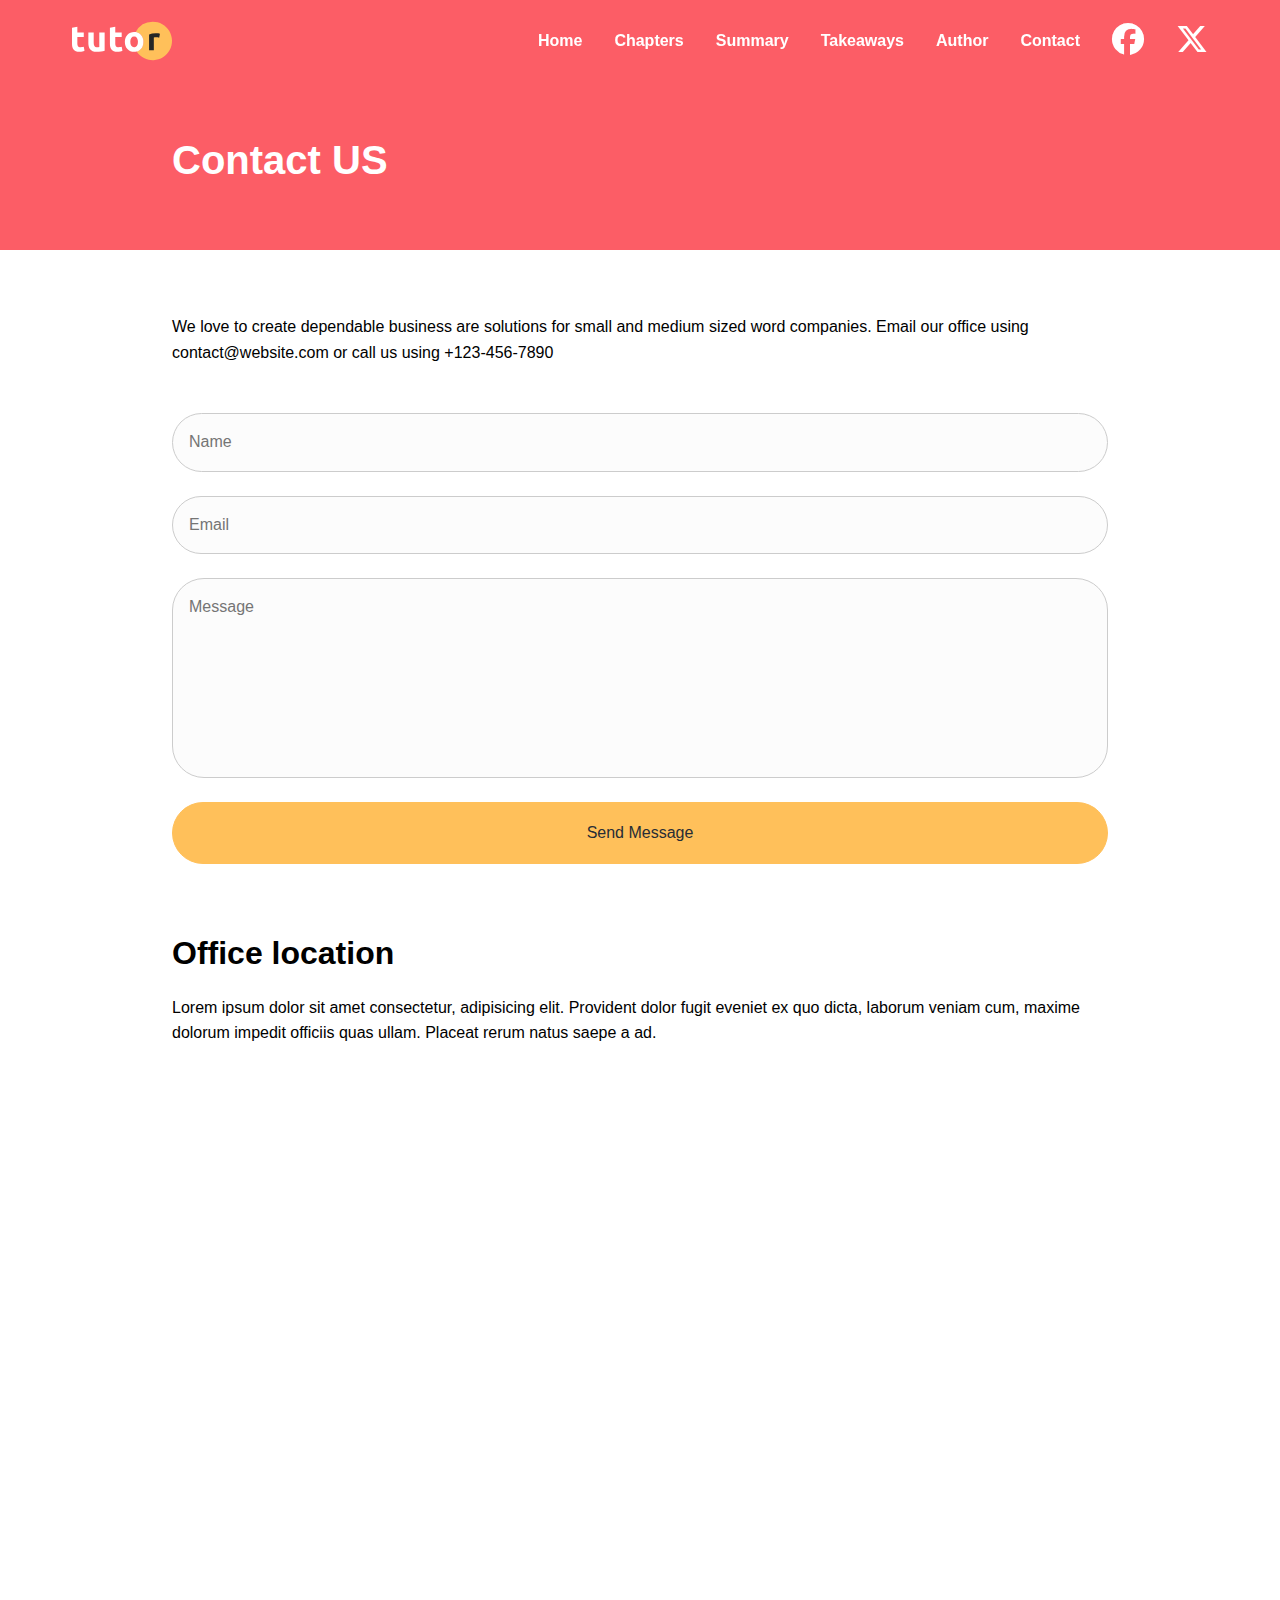
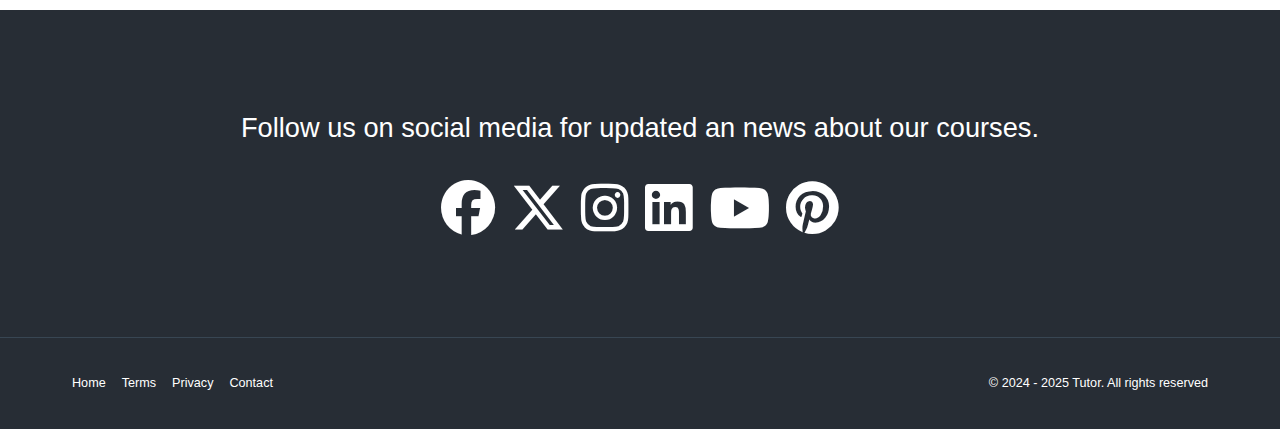
<file: contact.html>
<!DOCTYPE html>
<html lang="en">
<head>
    <meta charset="UTF-8">
    <meta name="viewport" content="width=device-width, initial-scale=1.0">
    <link rel="preconnect" href="https://fonts.googleapis.com">
    <link rel="preconnect" href="https://fonts.gstatic.com" crossorigin>
    <link href="https://fonts.googleapis.com/css2?family=Lato:ital,wght@0,100;0,300;0,400;0,700;0,900;1,100;1,300;1,400;1,700;1,900&family=Open+Sans:ital,wght@0,300..800;1,300..800&family=Poppins:ital,wght@0,100;0,200;0,300;0,400;0,500;0,600;0,700;0,800;0,900;1,100;1,200;1,300;1,400;1,500;1,600;1,700;1,800;1,900&display=swap" rel="stylesheet">

    <link rel="stylesheet" href="https://cdnjs.cloudflare.com/ajax/libs/font-awesome/6.7.2/css/all.min.css" integrity="sha512-Evv84Mr4kqVGRNSgIGL/F/aIDqQb7xQ2vcrdIwxfjThSH8CSR7PBEakCr51Ck+w+/U6swU2Im1vVX0SVk9ABhg==" crossorigin="anonymous" referrerpolicy="no-referrer" />
    <link rel="stylesheet" href="./css/styles.css">
    <link rel="icon" href="images/favicon.png">
    <title>Welcome to Tutor</title>
</head>
<body>
    <nav class="navbar">
        <div class="navbar-flex container">
            <img src="images/logo.svg" alt="Tutor">

            <div class="main-menu-items">
                <ul class="main-menu-list">
                    <li>
                        <a href="#">Home</a>
                    </li>

                    <li>
                        <a href="#chapters">Chapters</a>
                    </li>

                    <li>
                        <a href="#summary">Summary</a>
                    </li>

                    <li>
                        <a href="#takeaways">Takeaways</a>
                    </li>

                    <li>
                        <a href="#author">Author</a>
                    </li>

                    <li>
                        <a href="contact.html">Contact</a>
                    </li>

                    <li>
                        <a href="#"><i class="fa-brands fa-facebook fa-2x"></i></a>
                    </li>

                    <li>
                        <a href="#"><i class="fa-brands fa-x-twitter fa-2x"></i></a>
                    </li>
                </ul>
            </div>

             <!-- Mobile Menu -->
        <div class="mobile-menu">
            <div class="mobile-menu-toggle">
                <i class="fas fa-bars fa-2x"></i>
            </div>

            <div class="mobile-menu-items">
                <ul class="mobile-menu-list">
                    <li>
                        <a href="#">Home</a>
                    </li>

                    <li>
                        <a href="#chapters">Chapters</a>
                    </li>

                    <li>
                        <a href="#summary">Summary</a>
                    </li>

                    <li>
                        <a href="#takeaways">Takeaways</a>
                    </li>

                    <li>
                        <a href="#author">Author</a>
                    </li>

                    <li>
                        <a href="contact.html">Contact</a>
                    </li>

                    <li>
                        <a href="#"><i class="fa-brands fa-facebook fa-2x"></i></a>
                    </li>

                    <li>
                        <a href="#"><i class="fa-brands fa-x-twitter fa-2x"></i></a>
                    </li>

                </ul>
            </div>
        </div>

        </div>
    </nav>




    <!-- Inner Header -->

    <header class="inner-header">
        <div class="container-sm">
            <h1>Contact US</h1>
        </div>
    </header>

    <!-- Contact Form -->
     <section class="contact-form section">
        <div class="container-sm">
            <p>
                We love to create dependable business are solutions for small and
                medium sized word companies. Email our office using contact@website.com 
                or call us using +123-456-7890
            </p>
            <form  action="https://formspree.io/f/mjkyploo" method="POST">
               <input type="text" name="name" placeholder="Name">
               <input type="email" name="email" placeholder="Email">
               <textarea name="message" placeholder="Message"></textarea>
               <button type="submit" class="btn">Send Message</button>
            </form>
        </div>
     </section>


     <section class="location section">
        <div class="container-sm">
            <h2>Office location</h2>
            <p>Lorem ipsum dolor sit amet consectetur, adipisicing elit. 
                Provident dolor fugit eveniet ex quo dicta, laborum veniam cum, 
                maxime dolorum impedit officiis quas ullam. Placeat rerum natus 
                saepe a ad.
            </p>
            <div class="map">
                <iframe
                src="https://www.google.com/maps/embed?pb=!1m18!1m12!1m3!1d1241.5303553091994!2d-0.14076024298621118!3d51.51210217963597!2m3!1f0!2f0!3f0!3m2!1i1024!2i768!4f13.1!3m3!1m2!1s0x487604d502268421%3A0x6a7d62889992f993!2sRegent+St%2C+Soho%2C+London+W1B+5TH%2C+UK!5e0!3m2!1sen!2sro!4v1476174541049"
                allowfullscreen
              ></iframe>
            </div>
        </div>
     </section>




         <!-- Social -->
         <section class="social section">
            <div class="container social-flex">
                <p>
                    Follow us on social media for updated an news about our 
                    courses.
                </p>
                <div class="social-icons">
                    <a href="#"><i class="fa-brands fa-facebook fa-2x"></i></a>
                    <a href="#"><i class="fa-brands fa-x-twitter fa-2x"></i></a>
                    <a href="#"><i class="fa-brands fa-instagram fa-2x"></i></a>
                    <a href="#"><i class="fa-brands fa-linkedin fa-2x"></i></a>
                    <a href="#"><i class="fa-brands fa-youtube fa-2x"></i></a>
                    <a href="#"><i class="fa-brands fa-pinterest fa-2x"></i></a>
                </div>
            </div>
          </section>

          <footer class="footer">
            <div class="container footer-flex">
                <ul class="footer-links">
                    <li><a href="#">Home</a></li>
                    <li><a href="#">Terms</a></li>
                    <li><a href="#">Privacy</a></li>
                    <li><a href="contact.html">Contact</a></li>
                </ul>
                <p>&copy; 2024 - 2025 Tutor. All rights reserved</p>
            </div>
          </footer> 

    <script src="./js/script.js"></script>
</body>
</html>
</file>
<file: css/styles.css>
*,
*::before,
*::after {
    margin: 0;
    padding:0;
    box-sizing: border-box;
}

:root {
    --primary-color: #fc5d66;
    --secondary-color: #ffc05a;
    --light-color: #f9fafb;
    --dark-color: #272d35;
}

html,
body{
    font-family: 'Open-sans',sans-serif;
    scroll-behavior: smooth;
    line-height: 1.6;
}

a {
    text-decoration: none;
}

ul {
    list-style: none;
}

img {
    max-width: 100%;
}

/* Utility classes */

.container {
    max-width: 1200px;
    margin: 0 auto;
    padding: 0 2rem;
}

.container-sm {
    max-width: 1000px;
    margin: 0 auto;
    padding: 0 2rem;
}

 .btn {
    display: inline-block;
    padding: 1.3rem 2.3rem;
    border: 1px solid var(--secondary-color);
    border-radius: 32px;
    background-color: var(--secondary-color);
    color: var(--dark-color);
    cursor: pointer;
    transition: all 0.3s ease-in-out;
}

.btn:hover {
    background-color: var(--primary-color);
    color: #fff;
    border-color: #fff;
}

.section {
    margin: 4rem 0;
}

.card {
    display: flex;
    flex-direction: column;
    align-items: center;
    justify-content: center;
    text-align: center;
    border-radius: 5px;
    padding: 2rem 1.75rem;
    background-color: #fff;
    box-shadow: 0 4px 12px 0 rgba(0,0,0,0.3);
}

.text-primary {
    color: var(--primary-color);
}

.text-secondary {
    color: var(--secondary-color);
}

/* Section Header */
.section-header {
    max-width: 750px;
    margin: 0 auto;
    text-align: center;
    margin-bottom: 3rem;
}

.section-header h2 {
    font-size: 2rem;
    font-weight: 700;
    color: var(--dark-color);
    margin-bottom: 0.5rem;
}

.section-header p {
    font-size: 1.3rem;
    color: var(--dark-color);
}

.heading-border {
    width: 64px;
    height: 4px;
    background-color: var(--primary-color);
    margin: 0 auto 2rem;
}


/* Navbar */
.navbar {
    background-color: transparent;
    color: white;
    padding: 1rem 2rem;
    position: fixed;
    top: 0;
    right: 0;
    left: 0;
    z-index: 1000;
    transition: background-color 0.3s ease-in-out;
}

.navbar.navbar-scroll {
    background-color: rgba(235,77,85,0.8);
    backdrop-filter: blur(10px);
}

.navbar .navbar-flex {
    display: flex;
    justify-content: space-between;
    align-items: center;
}

.navbar .main-menu-list {
    display: flex;
    align-items: center;
    gap: 2rem;
    font-weight: 600;
}

.navbar img {
    width:100px;
    height:50px;
}

.navbar a {
    color: #fff;
}

.navbar a:hover {
    color: var(--secondary-color)
}






/* Mobile Menu */
.navbar .mobile-menu {
    display: none;
  }


.navbar .mobile-menu-toggle {
    color: #fff;
    cursor: pointer;
}


.navbar .mobile-menu-items {
    position: absolute;
    top: 100% ;
    left: 0;
    width: 100%;
    background-color: rgba(0,0,0,0.8);
    opacity: 0.95;
    padding: 3rem 2rem;
    text-align: center;
    box-shadow: 0 2px 5px rgba(0,0,0,0.1);
    border-top: 1px solid rgba(255,255,255,0.1);
    transition: transform 0.3s ease;
    transform: translateX(100%); 
}

.navbar .mobile-menu-items.active {
    transform: translateX(0);
 }

.navbar .mobile-menu-list {
    display:flex;
    flex-direction: column;
    gap: 2rem;
    font-size: 1.2rem;
}


/* Hero */
.hero {
    background: #000 url('../images/header-background.jpg') center center/cover no-repeat;
    padding: 11.5rem 2rem 8rem;
    color: #fff;
    overflow-x: hidden;
    position: relative;
}


.hero .hero-flex {
    display: flex;
    justify-content:space-between;
    align-items: center;
    gap: 6rem;
    padding-bottom: 8rem;
}

.hero h1 {
    font-size: 3.5rem;
    line-height: 1.2;
    font-weight: 700;
    margin-bottom: 1rem;
}

.hero p {
    font-size: 1.2rem;
    margin-bottom: 2rem;
    line-height: 1.8;
    font-weight: 400;
}

.hero img {
    width: 100%;
    margin-right: -100px;
}

.hero .frame-decoration {
    position: absolute;
    bottom: 0;
    left: 0;
    width: 100%;
    height: 100px;
}


/* Learn Section */

.topics {
    display: grid;
    grid-template-columns: repeat(4,1fr);
    gap: 2rem;
}

.topic img {
    transition: transform 0.3s;
}

.topic img:hover {
    transform: scale(1.1);
}

.topic h3 {
    font-size: 1rem;
    font-weight: 700;
    margin: 0.5rem 0;
}

/* Chapter cards */
.chapter-cards {
    display: grid;
    grid-template-columns: repeat(3,1fr);
    gap: 2rem;
    padding: 1rem 0 4rem;
}

.chapter-cards img {
    width: 130px;
    margin-top: 1rem;
}

.chapter-cards h3  {
    font-size: 1.25rem;
    font-weight: 700;
    margin: 1rem 0;
}

.summary {
    background-color: var(--light-color);
    color: var(--dark-color);
}

.summary .section-lists {
    background-color: #fff;
    padding: 2rem;
}

.summary .list-header {
    background-color: var(--primary-color);
    color: var(--light-color);
    padding: 0.5rem 1rem;
    font-size: 1.2rem;
    font-weight: 700;
    margin: 1rem 0;
}

.summary .list-item {
    padding: 1.5rem 0;
    border-bottom: 1px solid #f1f4f6;
}

.summary .list-item:nth-child(4) {
    border-bottom: none;
}

.info-container {
    background: url('../images/audience.jpg') top center/cover no-repeat;
    display: flex;
}

.info-content {
    background-color: var(--primary-color);
    color: #fff;
    flex:1;
    padding: 4rem;
    line-height: 2rem;
}

.info-left {
    width: 50%;
}

.info-content h2 {
    font-size: 2rem;
    margin-bottom: 1rem;
    font-weight: 700;
}

.info-content p {
    font-size: 1.2rem;
    margin-bottom: 2rem;
}

.info-content ul li {
    font-size: 1.2rem;
    line-height: 2;
}

.info-content i {
    margin-right: 0.5rem;
    color: var(--secondary-color);
}


/* Takeways section */
.takeaways-cards {
    display: grid;
    grid-template-columns: repeat(3,1fr);
    gap:2rem;
    padding: 1rem 0 4rem;
}

.takeaways-cards .card {
    flex-direction: row;
    text-align: left;
}

.takeaways-cards .card i {
    margin-right: 1rem;
}


/* Course Details */

.details .details-flex {
    display: flex;
    justify-content: center;
    align-items: center;
    gap: 2rem;
}

.details img {
    width: 100%;
    max-width: 500px;
}

.details h2 {
    font-size: 2rem;
    font-weight: 700;
    margin-bottom: 0.5rem;
}

.details .heading-border {
    margin: 0;
}

.details p {
    margin: 1rem 0 2rem;
}

/* Author */
.details + .details .details-flex{
    display: flex;
    flex-direction: row-reverse;
}

.details ul {
    line-height: 2rem;
    margin: 2rem 0;
}

.details ul li{
    line-height: 2;
}

.details i {
    margin-right: 0.5rem;
}


/* Stats section */

.stats {
    background: #000 url(../images/stats-background.jpg) center center/cover no-repeat;
    color: #fff;
}

.stats .stats-flex {
    display: flex;
    justify-content: space-between;
    align-items: center;    
    padding: 4rem 2rem;
}

.stats img {
    width: 100%;
    max-width: 500px;
}

.stats-content {
    max-width: 500px;
}

.stats .stats-numbers {
    display: flex;
    gap: 2rem;
    margin: 2rem 0;
    text-align: center;
    justify-content: center;
    align-items: center;
    flex-wrap: wrap;
}


.stats .stats-numbers h3 {
    font-size: 3rem;
    font-weight: 700;
}

.stats .stats-numbers p {
    font-size: 0.8rem;
}

.stats .stats-text {
    font-size: 1.2rem;
    margin-bottom: 2rem;
    text-align: center;
}

.stats .btn {
    display: block;
    margin: 0 auto;
    text-align: center;
    width: 200px;
}


/* News Letter */


.newsletter {
    text-align: center;
    margin: 0 2rem;
}


.newsletter .newsletter-flex {
    display: flex;
    gap: 1rem;
    flex-direction: column;
    justify-content: center;
    align-items: center;
    background-color: var(--light-color);
    border: 1px solid #eee;
    padding: 4rem 2rem;
}

.newsletter  h2 {
    font-size: 2rem;
    font-weight: 700;
}

.newsletter p {
    max-width: 600px;
}

.newsletter input[type='email']{
    padding: 1rem 2rem;
    border: 1px solid #ccc;
    border-radius: 32px;
    width: 100%;
    max-width: 400px;
    margin: 1rem 0;
}


/* Social */
.social {
    padding: 6rem 2rem;
    background-color: var(--dark-color);
    color: #fff;
    text-align: center;
    font-size: 1.7rem;
    margin-bottom: 0;
}

.social a {
    color: #fff;
}

.social a:hover {
    color: var(--secondary-color);
}

.social p {
    margin-bottom: 2rem ;
}

.social-icons {
    display: flex;
    justify-content: center;
    gap: 1rem;
    margin-top: 2rem;
}

/* Footer */

.footer {
    background-color: #272d35;
    color: #fff;
    padding: 0.2rem 2rem;
    border-top: 1px solid #384653;
    font-size: calc(1.5rem/1.9);
}

.footer-flex {
    display: flex;
    justify-content: space-between;
    align-items: center;
}

.footer a {
    color: #fff;
}

.footer a:hover {
    color: var(--secondary-color);
}

.footer-links {
    display: flex;
    justify-content: center;
    align-items: center;
    gap: 1rem;
    margin: 2rem 0;
}

/* Media Queries */

/* Desktop or wider screen*/
@media(max-width: 1200px) {
    .hero .hero-flex {
        gap: 2rem;
    }

    .hero img {
        max-width: 500px;
        margin-right: 0;
    }

    .hero h1 {
        font-size: 3rem;
    }

    .topics {
        grid-template-columns: repeat(3,1fr);
    }
}


/* Desktop */
@media(max-width: 992px) {
    .hero {
        text-align: center;
    }

    .hero .hero-flex {
        flex-direction: column;
        padding-bottom: 4rem;
    }

    .hero img {
        max-width: 600px;
        margin-top: 2rem;
    }

    .topics {
        grid-template-columns: repeat(2,1fr);
    }

    .chapter-cards,
    .takeaways-cards {
        grid-template-columns: 1fr;
    }

    .details .details-flex, 
    .details + .details .details-flex,
    .stats .stats-flex {
        flex-direction: column;
        gap: 2rem;
    }

}

/* Tablets  */
@media(max-width: 768px) {
    .navbar .main-menu-items,
    .info-left {
        display: none;
    }

    .navbar .mobile-menu {
        display: block;
    }

    .navbar .mobile-menu-toggle {
        display: block;
        padding: 10px;
    }

    .info-container {
        flex-direction: column;
    }

    .info-content {
        padding: 2rem;

    }

    .info-content h2 {
        font-size: 1.5rem;
    }

    .info-content p {
        font-size: 1rem;
    }

    .info-left {
        display: none;
    }

    .social .social-icons {
        flex-wrap: wrap;
    }

    .footer {
        padding: 0.5rem 1rem;
    }

    .social p {
        font-size: 1.2rem;
    }

    .social i{
        font-size: 2rem ;
    }

    .footer-flex {
        flex-direction: column;
        text-align: center;
    }

}

/* Inner Header */
.inner-header {
    background-color: var(--primary-color);
    color: #fff;
    height: 250px;
    padding-top: 8rem;
}

.inner-header h1{
    font-size: 2.5rem;
    font-weight: 700;
    margin-bottom: 1rem;
}

/* Contact Form */
.contact-form p {
    margin-bottom: 3rem;
}

.contact-form input, .contact-form textarea {
    display: block;
    font-family: inherit;
    font-size: medium;
    width: 100%;
    margin: 1.5rem 0;
    border: 1px solid #ccc;
    padding: 1.2rem 1rem;
    border-radius: 32px;
    outline: 0;
    background: rgba(241, 239, 239, 0.2);
}

.contact-form textarea {
    height: 200px;
    resize: none;
}

.contact-form .btn {
    display: block;
    width: 100%;
    font-size: inherit;
    font-family: inherit;
    margin: 0 auto;
}

.location h2 {
    font-size: 2rem;
    font-weight: 700;
    margin-bottom: 1rem;
}

.location p {
    margin-bottom: 2rem;
}

.location .map {
    overflow: hidden;
    position: relative;
    height: 0;
    margin-bottom: 3rem;
    padding-bottom: 50%;
    border-radius: 0.25rem;
}

.location .map iframe {
    position: absolute;
    top: 0;
    left: 0;
    width: 100%;
    height: 100%;
    border: none;
}


/* Smart Phones */
@media(max-width: 576px){
    .hero {
        padding-right: 0.2rem;
        padding-left: 0.2rem;
    }


    .hero h1 {
        font-size: 2.5rem;
    }

    .hero img {
        max-width: 350px;
    }

    .topics {
        grid-template-columns: 1fr;
    }

    .summary .container {
        padding: 0;
    }

    .stats .stats-numbers {
        flex-direction: column;
    }

    .newsletter  h2 {
        font-size: 1.5rem;
        font-weight: 700;
    }

    .newsletter  p {
        display: none;
    }
}
</file>
